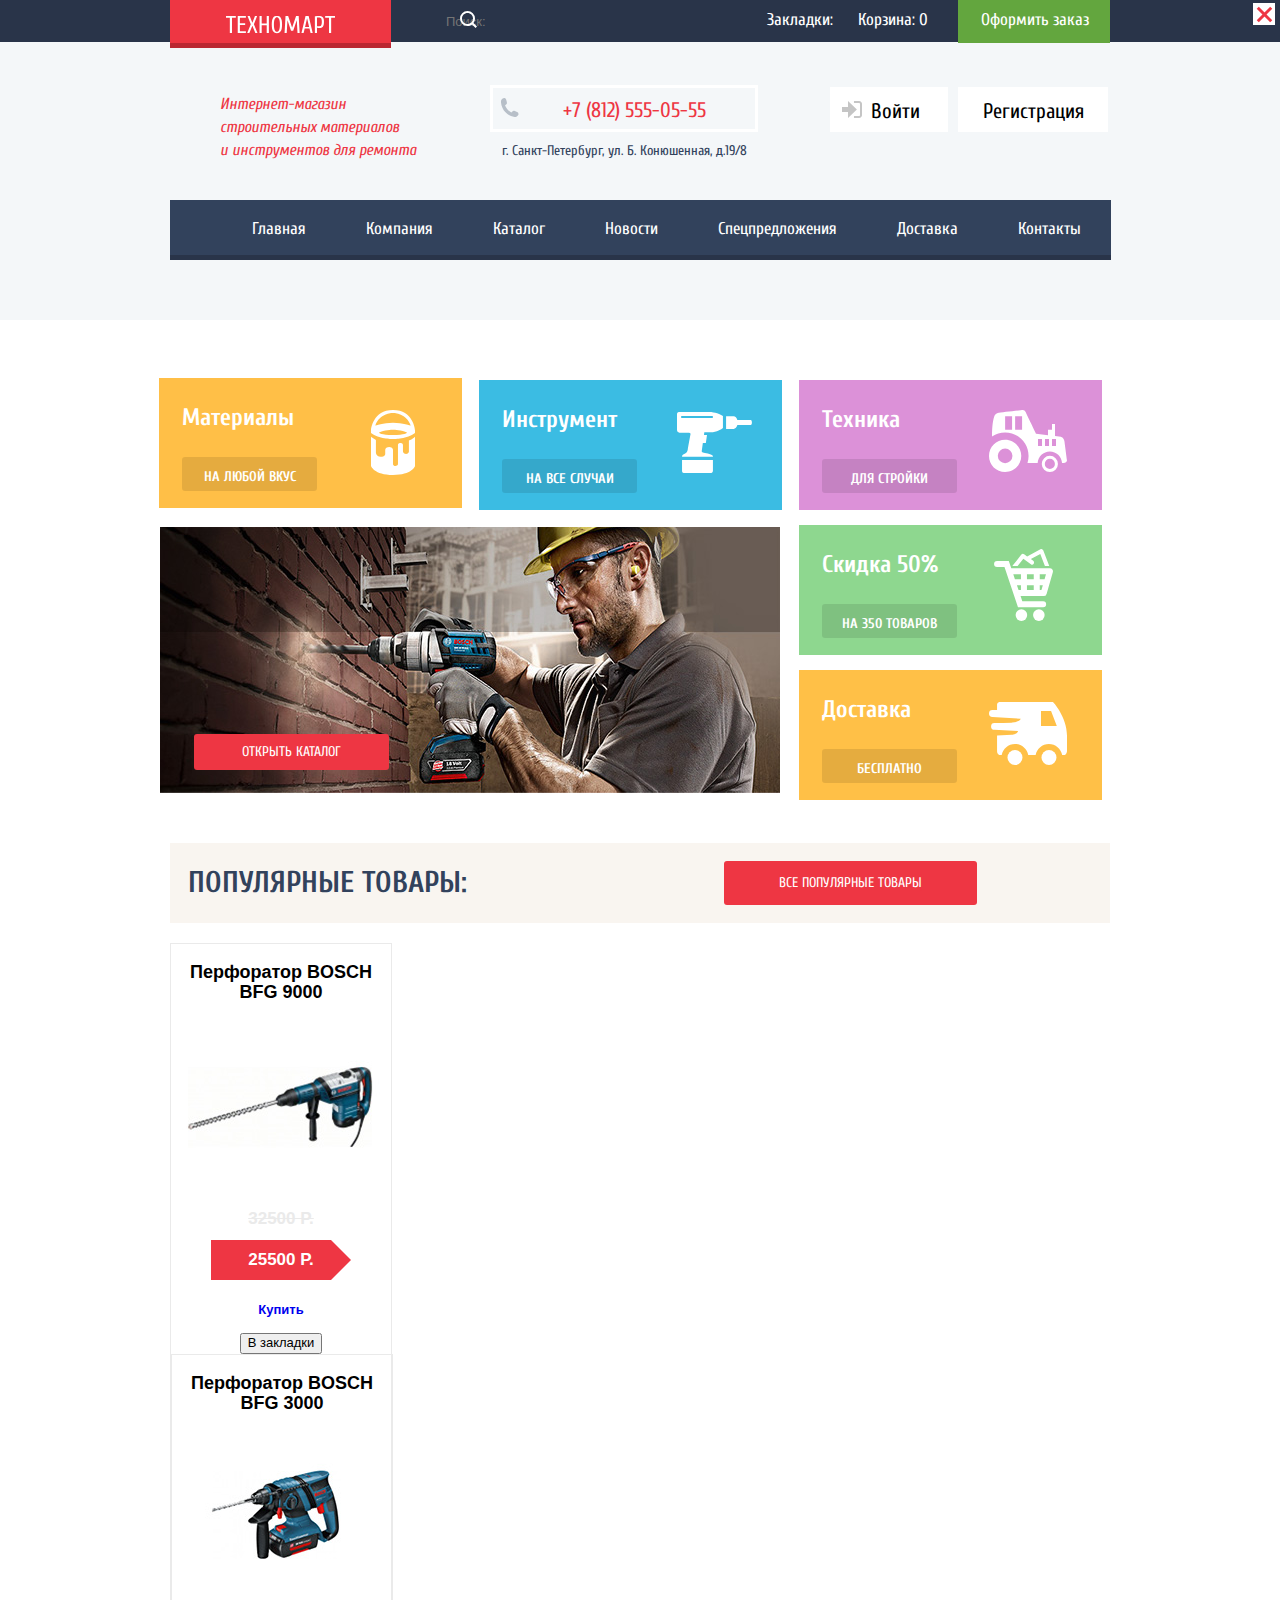
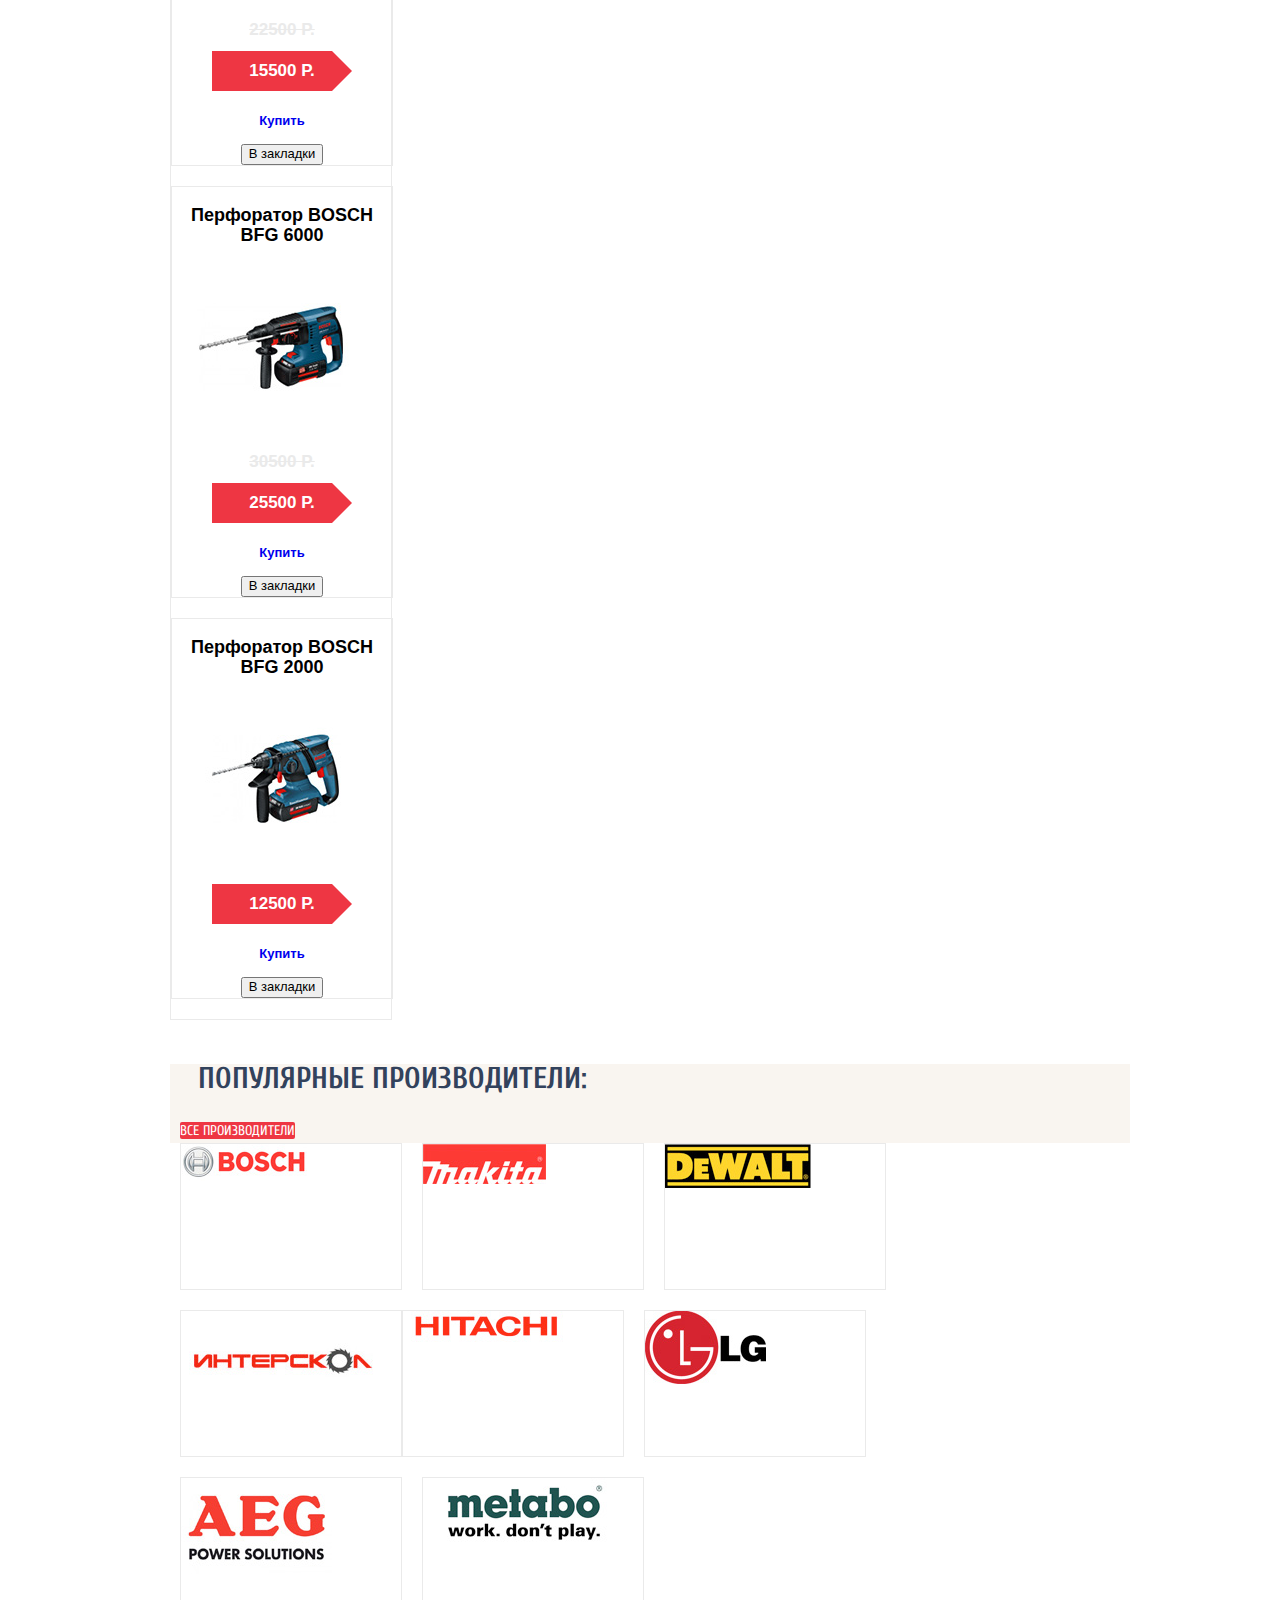
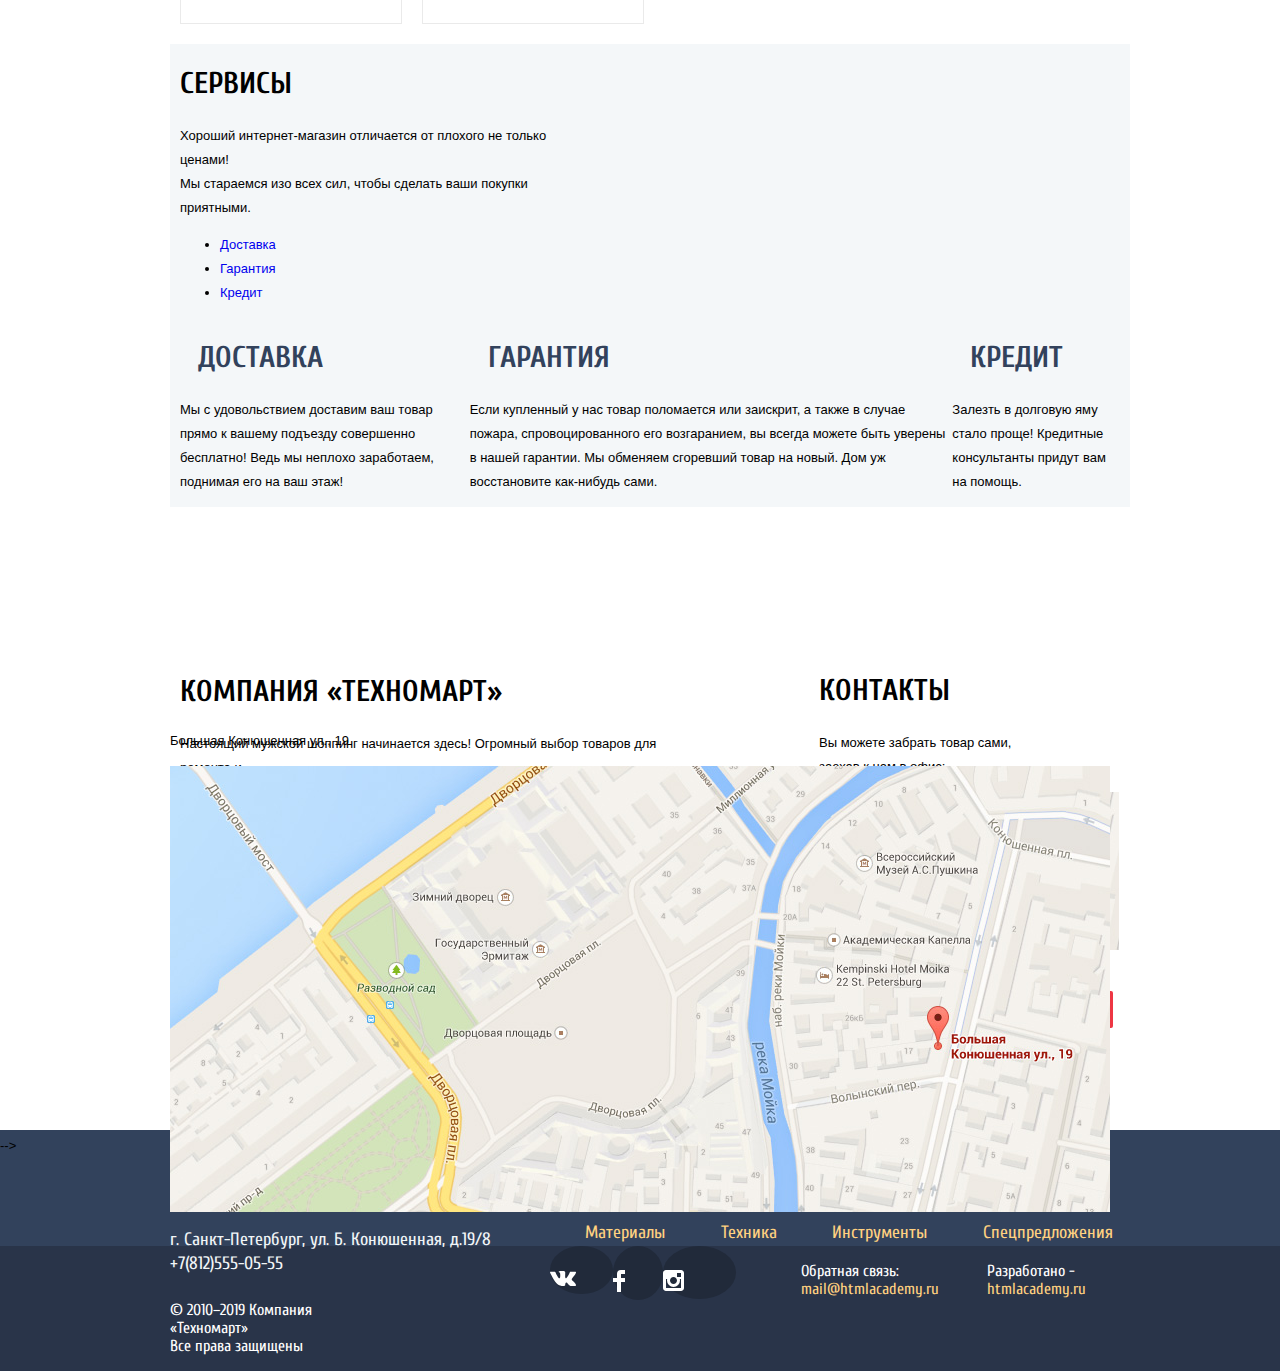
<file: index.html>
<!DOCTYPE html>
<html lang="ru">
<head>
  <meta charset="utf-8">
  <title>"Техномарт" интернет-магазин строительных материалов и инструментов для ремонта</title>
  <link href="https://fonts.googleapis.com/css?family=Cuprum:400,400i,700/PT+Sans:400,700&display=swap&subset=cyrillic" rel="stylesheet">
  <link rel="stylesheet" href="css/normalize.css">
  <link rel="stylesheet" href="css/style.css">
</head>
<body>
  <header class="main-header">
    <div class="top-menu">
      <div class="wrapper wrapper--flex wrapper-mainheader">
        <div class="logo">
          <a class="main-header-logo">
            <img src="img/logo-technomart.svg" width="109" height="19" alt="Логотип Техномарт">
          </a>
        </div>
        
        <form class="search_main">
          <button  class="button-search" type="button" name="search">
            <svg xmlns="http://www.w3.org/2000/svg" width="17" height="17" viewBox="0 0 17 17"><path fill="#ffffff" d="M17 15.586l-3.542-3.542A7.465 7.465 0 0 0 15 7.5 7.5 7.5 0 1 0 7.5 15c1.71 0 3.282-.579 4.544-1.542L15.586 17 17 15.586zM2 7.5C2 4.467 4.467 2 7.5 2 10.532 2 13 4.467 13 7.5c0 3.032-2.468 5.5-5.5 5.5A5.506 5.506 0 0 1 2 7.5z"/></svg>
          </button>
          <input class="input-search" type="search" name="search" autofocus placeholder="Поиск:">
        </form>
        <div class="bookmarks">
          <a href="my-bookmarks.html">Закладки:</a>
        </div>
        <div class="backet"><a href="#">Корзина: 0</a></div>
        <div class="order-registration"><a href="#">Оформить заказ</a></div>
      </div>
    </div>
    <div class="wrapper container-headline">
      <div class="nav-header">
        <h1 class="headline">Интернет-магазин строительных материалов <br> и инструментов для ремонта</h1>
      </div>
  
        <address class="adress">
          <a href="tel:+7(812)555-05-55">+7 (812) 555-05-55</a><br>
          <p>г. Санкт-Петербург, ул. Б. Конюшенная, д.19/8</p>
        </address>
      
      <!--личный кабинет пользователя-->
      <div>
        <ul class="user-navigation">
          <li><div class="enter"><img src="img/icon-login.svg" alt="вход"><a href="#">Войти</a></div></li>
          <li><div class="registration"><a href="#">Регистрация</a></div></li>
        </ul>
      </div>
    </div>

    <!--главная навигация-->
    <div class="wrapper container-main-navigaion">
      <nav class="main-navigation">
        <ul class="main-navigation-menu">
          <li class="navigation-current"><div class="container-nav"><a>Главная</a></div></li>
          <li><div class="container-nav"><a href="#">Компания</a></div></li>
          <li><div class="container-nav"><a href="catalog.html">Каталог</a></div></li>
          <li><div class="container-nav"><a href="#">Новости</a></div></li>
          <li><div class="container-nav"><a href="#">Спецпредложения</a></div></li>
          <li><div class="container-nav"><a href="#">Доставка</a></div></li>
          <li><div class="container-nav"><a href="#">Контакты</a></div></li>
        </ul>
      </nav>
    </div>



  </header>

  <main class="container wrapper">

    <div class="navigation-add">
      <div class="material navigation-add-item">
        <p>Материалы</p>
        <div class="button-add"><a href="#">На любой вкус</a></div>
      </div>
      <div class="tooling navigation-add-item">
        <p>Инструмент</p>
        <div class="button-add"><a href="#">На все случаи</a></div>
      </div>
      <div class="technique navigation-add-item">
        <p>Техника</p>
        <div class="button-add"><a href="#">Для стройки</a></div>
      </div>
      <div class="discount navigation-add-item">
        <p>Скидка 50%</p>
        <div class="button-add"><a href="#">На 350 товаров</a></div>
      </div>
      <div class="delivery navigation-add-item">
        <p>Доставка</p>
        <div class="button-add"><a href="#">Бесплатно</a></div>
      </div>
    </div>
    <!--Слайдеры-->
    <div class="slides">
      <div class="container-red-button-catalog"><a href="catalog.html" class="button-red">Открыть каталог</a></div>
      <img src="img/slider-image.jpg" width="620" height="266" alt="Дрели соседям на радость!">
    
    <!--<div class="slider wrapper">
      <div class="container-red-button-catalog"><a href="catalog.html" class="button-red">Открыть каталог</a></div>
      <img src="img/slide-image.jpg" width="620" height="266" alt="Перфораторы-настоящие мужские игрушки.">-->
    </div>


    <div class="wrapper popular-products">
      <h2 class="hsecond-level">Популярные товары:</h2>
      <div class="container-red-button-popgoods"><a href="#" class="button-red">Все популярные товары</a></div>
    </div>
    <div class="wrapper perforators">
      <div class="popular-perforators wrapper--flex">
  
        <l class="catalog-item">
          <a href="catalog-item.html">
            <h3>Перфоратор BOSCH BFG 9000</h3>
            <p class="catalog-item-img">
              <img src="img/item-3.jpg" width="218" height="170" alt="Перфоратор BOSCH
              BFG 9000"></p>
              <span class="old-price">32500 Р.</span>
              <p class="red-price-button">25500 Р.</p>
            </a>
            <p class="buy-button"><a href="#">Купить</a></p><!--Сcылка в корзину-->
            <button class="inbookmarks" type="button">В закладки</button>
          </li>

          <li class="catalog-item">
            <a href="catalog-item.html">
              <h3>Перфоратор BOSCH BFG 3000</h3>
              <p class="catalog-item-img">
                <img src="img/item.jpg" width="218" height="170" alt="Перфоратор BOSCH
                BFG 3000"></p>
                <span class="old-price">22500 Р.</span>
                <p class="red-price-button">15500 Р.</p>
              </a>
              <p class="buy-button"><a href="#">Купить</a></p><!--Сылка в корзину-->
              <button class="inbookmarks" type="button">В закладки</button>
            </li>

            <li class="catalog-item">
              <a href="catalog-item.html">
                <h3>Перфоратор BOSCH BFG 6000</h3>
                <p class="catalog-item-img">
                  <img src="img/item_2.jpg" width="218" height="170" alt="Перфоратор BOSCH
                  BFG 6000"></p>
                  <span class="old-price">30500 Р.</span>
                  <p class="red-price-button">25500 Р.</p>
                </a>
                <p class="buy-button"><a href="#">Купить</a></p><!--Сылка в корзину-->
                <button class="inbookmarks" type="button">В закладки</button>
              </li>

              <li class="catalog-item">
                <a href="catalog-item.html">
                  <h3>Перфоратор BOSCH BFG 2000</h3>
                  <p class="catalog-item-img">
                    <img src="img/item.jpg" width="218" height="170" alt="Перфоратор BOSCH
                    BFG 2000"></p>
                    <p class="red-price-button">12500 Р.</p>
                  </a>
                  <p class="buy-button"><a href="#">Купить</a></p><!--Сылка в корзину-->
                  <button class="inbookmarks" type="button">В закладки</button>
                </li>

              </ul>
            </div>

            <div class="wrapper popular-manufacturer">
              <h2 class="hsecond-level">Популярные производители:</h2>
              <a href="#" class="button-red">Все производители</a>
            </div>

            <div class="wrapper manufacturer">
              <ul class="manufacturer-list wrapper--flex">

                <li><a href="#"><img src="img/bosch.jpg"  width="126" height="37" alt="Bosch"></a></li>
                <li><a href="#"><img src="img/makita.jpg" width="123" height="40" alt="Makita"></a></li>
                <li><a href="#"><img src="img/dewalt.jpg"  width="146" height="44" alt="Dewalt"></a></li>
                <li><a href="#"><img src="img/interscol.jpg" width="200" height="88" alt="Интерскол"></a></li>
                <li><a href="#"><img src="img/hitachi.jpg" width="169" height="31" alt="Hitachi"></a></li>
                <li><a href="#"><img src="img/lg.jpg" width="121" height="73" alt="LG"></a></li>
                <li><a href="#"><img src="img/aeg.jpg" width="151" height="96" alt="AEG"></a></li>
                <li><a href="#"><img src="img/metabo.jpg" width="204" height="69" alt="Metabo"></a></li>

              </ul>
            </div>
            <div class="features-index">
              <div class="wrapper servises">
                <div class="column wrapper--flex">
                  <section class="service-back">
                    <h2 class="hsecond-black">Cервисы</h2>
                    <p>Хороший интернет-магазин отличается от плохого не только ценами!<br>Мы стараемся изо всех сил, чтобы сделать ваши покупки приятными.</p>
                    <ul class="service">
                      <li><div class="servises-container"><a href="#">Доставка</a></div></li>
                      <li><div class="servises-container"><a href="#">Гарантия</a></div></li>
                      <li><div class="servises-container"><a href="#">Кредит</a></div></li>
                    </ul>
                  </section>
                </div>
                <!--Доставка-->
                <div class="column wrapper--flex">
                  <section class="service-delivery">
                    <h2 class="hsecond-level">Доставка</h2>
                    <p>Мы с удовольствием доставим ваш товар прямо
                      к вашему подъезду совершенно бесплатно!
                      Ведь мы неплохо заработаем,
                    поднимая его на ваш этаж!</p>
                  </section>
                  <!--Гарантии-->
                  <section class="service-guaranty">
                    <h2 class="hsecond-level">Гарантия</h2>
                    <p>Если купленный у нас товар поломается или заискрит, 
                      а также в случае пожара, спровоцированного его возгаранием,  вы всегда можете быть уверены в нашей гарантии. Мы обменяем сгоревший товар на новый. 
                    Дом уж восстановите как-нибудь сами.</p>
                  </section>
                  <!--Кредит-->
                  <section class="service-credit">
                    <h2 class="hsecond-level">Кредит</h2>
                    <p>Залезть в долговую яму стало проще! 
                    Кредитные консультанты придут вам на помощь.</p>
                  </section>
                </div>
              </div>
            </div>
            <div class="wrapper container-advantages-contact wrapper--flex">
              <div class="column wrapper--flex">
                <section class="advantages">
                  <h2 class="hsecond-black">КОМПАНИЯ «Техномарт»</h2>
                  <p>Настоящий мужской шоппинг начинается здесь! Огромный выбор товаров для ремонта и <br> строительства не оставит равнодушными любителей сэкономить на гастарбайтерах.</p>
                  <p>Мы можем доставить ваш товар в самые отдаленные точки России!<br>
                  Техномарт работает со многими транспортными компаниями:</p>
                  <ul class="transport">
                    <li>Деловые линии</li>
                    <li>Автотрейдинг</li>
                    <li>ЖелДорЭкспедиция</li>
                  </ul>
                  <a class="button-red button-company" href="">Подробнее о компании</a>
                </section>
              </div>
              <div class="column wrapper--flex">
                <section class="contacts">
                  <h2 class="hsecond-black">Контакты</h2>
                  <p>Вы можете забрать товар сами, <br> заехав к нам в офис:</p>
                  <img src="img/map.jpg" width="300" height="158" alt="Большая Конюшенная улица,19"><br>
                  <a class="button-red button-contacts" href="">Заблудились?Напишите нам!</a>
                </section>
              </div>
            </div>
          </main>

          <footer class="main-footer">
            <div class="first-footer">
            <div class="footer-nav wrapper wrapper--flex">
                <a class="footer-logo">
                  <img src="img/logo-technomart.svg" width="138" height="23" alt="Логотип Техномарт">
                </a>

                <address class="footer-address">
                  г. Санкт-Петербург, ул. Б. Конюшенная, д.19/8
                  <a href="tel:+7(812)555-05-55">+7(812)555-05-55</a>          
                </address>

                <ul class="footer-navigation">
                  <li><a href="#">Компания</a></li>
                  <li><a href="#">Новости</a></li>
                  <li><a href="catalog.html">Каталог</a></li>
                  <li><a href="#">Доставка</a></li>
                  <li><a href="#">Контакты</a></li>
                </ul>
                
                <ul class="footer-sections">
                  <li><a href="#">Материалы</a></li>
                  <li><a href="#">Техника</a></li>
                  <li><a href="#">Инструменты</a></li>
                  <li><a href="#">Спецпредложения</a></li>
                </ul>
              </div>
            </div>

              <div class="footer-contacts">
                <div class="wrapper wrapper--flex">
                  <div class="copyright">
                    <p>© 2010–2019 Компания «Техномарт»<br>Все права защищены</p>
                  </div>
                  <div class="footer-social">
                    <ul class="footer-social-button">
                      <li><a class="social-button" href="#"><span class="visually-hidden">ВКонтакте</span><svg xmlns="http://www.w3.org/2000/svg" width="26" height="15" viewBox="0 0 26 15"><path fill="#FFF" d="M16.138 11.51c.956-.309 2.18 2.04 3.483 2.939.978.681 1.727.534 1.727.534l3.473-.05s1.815-.112.957-1.554c-.071-.12-.503-1.069-2.585-3.022-2.177-2.043-1.882-1.712.739-5.244 1.597-2.153 2.236-3.468 2.036-4.028-.192-.539-1.365-.399-1.365-.399L20.69.713c-.381.001-.704.119-.851.515-.003.004-.621 1.666-1.445 3.079-1.741 2.989-2.436 3.148-2.724 2.961-.661-.433-.494-1.737-.494-2.664 0-2.897.432-4.105-.846-4.417-.427-.104-.739-.172-1.828-.182-1.392-.021-2.574 0-3.244.329-.445.223-.786.712-.579.74.26.035.843.16 1.155.586.401.552.389 1.789.389 1.789s.229 3.411-.54 3.834c-.528.29-1.25-.302-2.803-3.016-.793-1.388-1.392-2.922-1.392-2.922s-.116-.285-.326-.441c-.25-.185-.6-.244-.6-.244L.848.684S.29.7.085.946c-.182.218-.015.668-.015.668s2.909 6.881 6.203 10.347c3.02 3.182 6.452 2.971 6.452 2.971h1.555s.469-.054.709-.312c.224-.24.214-.691.214-.691s-.031-2.109.935-2.419z"/></svg></a></li>
                      <li><a href="#" class="social-button"><span class="visually-hidden">Фейсбук</span><svg xmlns="http://www.w3.org/2000/svg" width="12" height="22" viewBox="0 0 12 22"><path fill="#FFF" d="M12 4V0H8a4 4 0 0 0-4 4v4H0v4h4v10h4V12h4V8H8V4h4z"/></svg></a></li>
                      <li><a href="#" class="social-button"><span class="visually-hidden">Инстаграмм</span><svg xmlns="http://www.w3.org/2000/svg" width="21" height="21" viewBox="0 0 21 21"><path fill="#FFF" d="M18 0H3C1.35 0 0 1.35 0 3v15c0 1.65 1.35 3 3 3h15c1.65 0 3-1.35 3-3V3c0-1.65-1.35-3-3-3zm-7.5 7c1.93 0 3.5 1.57 3.5 3.5S12.43 14 10.5 14 7 12.43 7 10.5 8.57 7 10.5 7zM18 18H3V9h1.181A6.504 6.504 0 0 0 4 10.5a6.5 6.5 0 1 0 13 0 6.45 6.45 0 0 0-.181-1.5H18v9zm0-11h-4V3h4v4z"/></svg></a></li>
                    </ul>
                  </div>
                  <p class="link-back">Обратная связь:<br>
                    <a href="mailto:mail@htmlacademy.ru">mail@htmlacademy.ru</a>
                  </p>
                  <p class="link-developer">Разработано - <br>
                    <a href="https://htmlacademy.ru">htmlacademy.ru</a>
                  </p>
                </div>
              </div>

            </footer>
            <section class="modal modal-map wrapper">
              <h4 class="visually-hidden">Карта</h4>
              <p>Большая Конюшенная ул., 19</p>
              <img src="img/map-big.jpg" width="940" height="446.2">
              <span class="modal-close">x</span>
            </section>
            <section class="modal modal-form">
              <h4 class="visually-hidden">Написать письмо</h4>
              <form class="form-mail-send" action="https://echo.htmlacademy.ru" method="post">
                <p>
                  <label>
                    Ваше имя:
                    <input class="form-name" type="text" name="name" placeholder="Имя Фамилия">
                  </label>
                </p>

                <p>
                  <label>
                    Ваш e-mail:
                    <input class="form-mail" type="email" name="e-mail" placeholder="email@example.com">
                    <!-- <input class="form-mail" type="text" name="e-mail" placeholder="email@example.com" required>-->
                  </label>
                </p>

                <p>
                  <label>
                    Текст письма:
                    <textarea name="text" rows="5" cols="30">В свободной форме</textarea>
                  </label>
                </p>
                <button class="modal-send" type="submit">Отправить</button>
                <button class="modal-close" type="button">Закрыть</button>
              </form>
            </section>
          </body>

          </html> -->
</file>
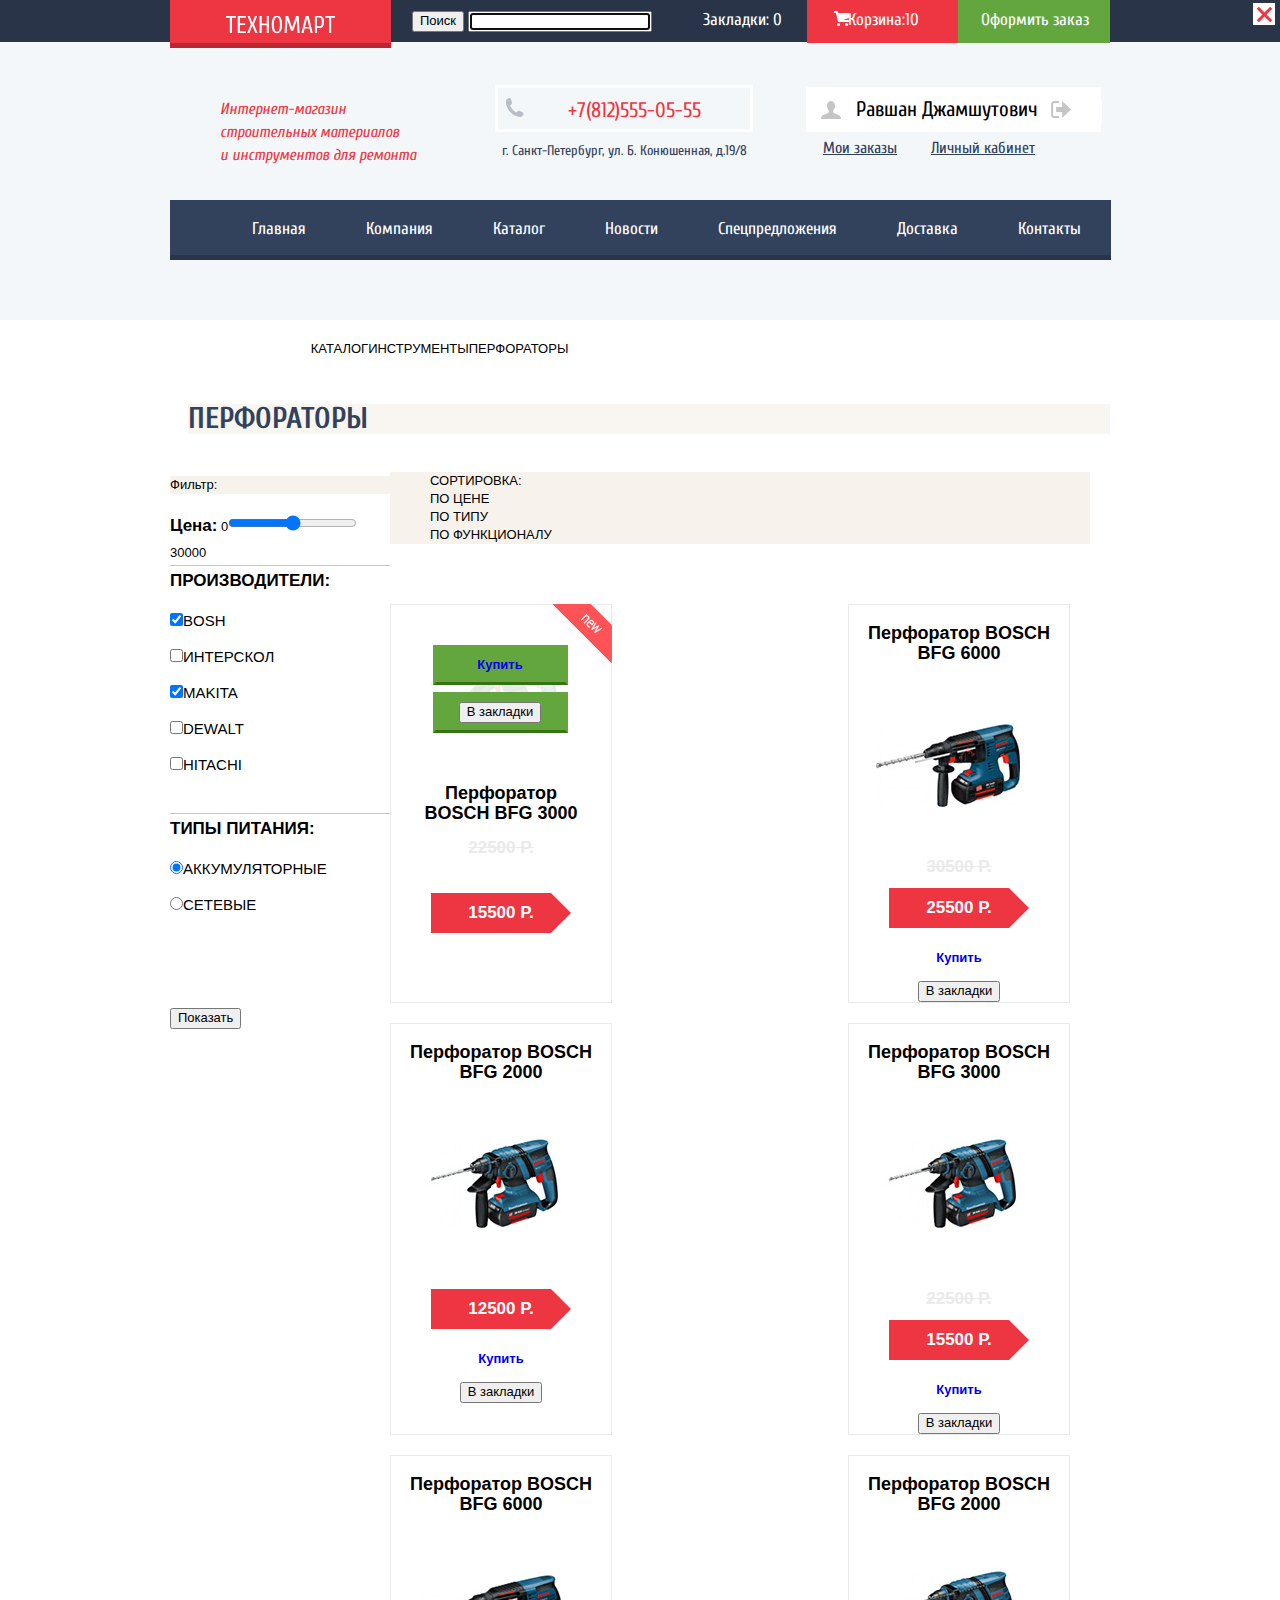
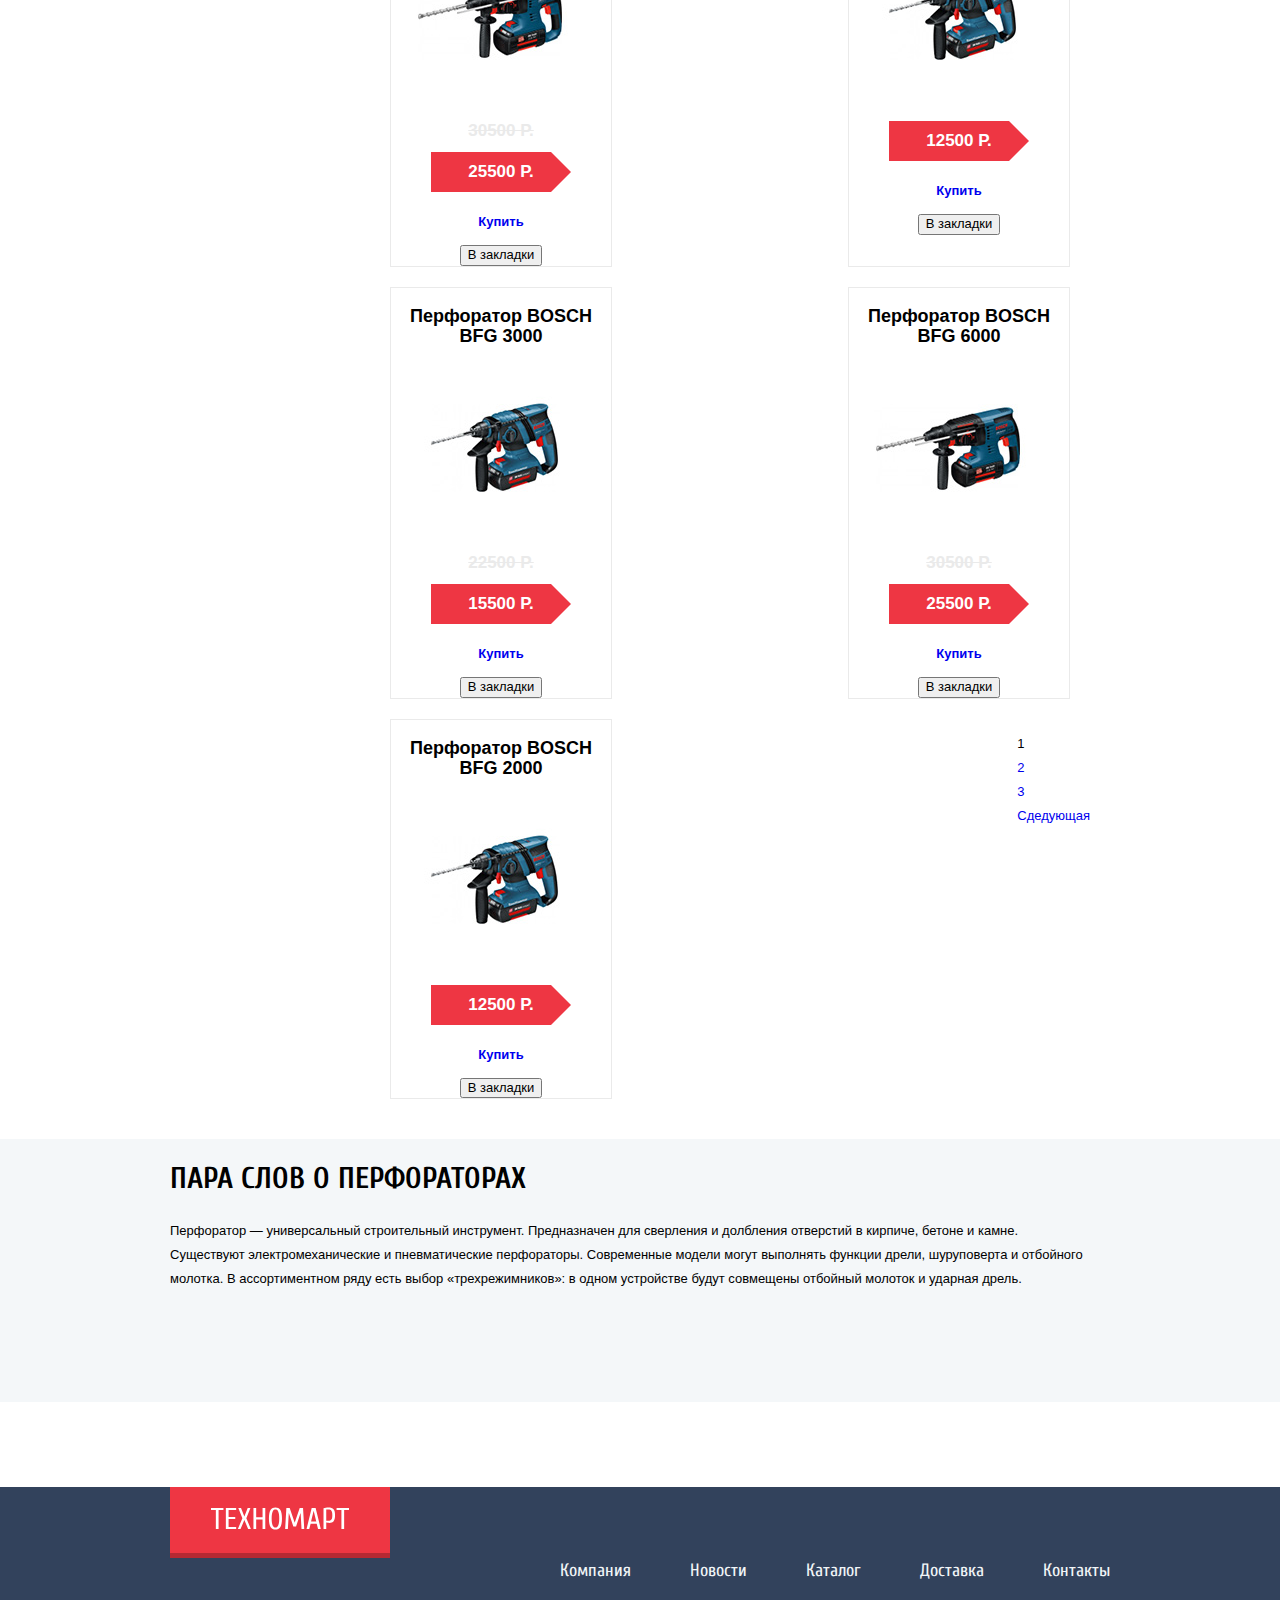
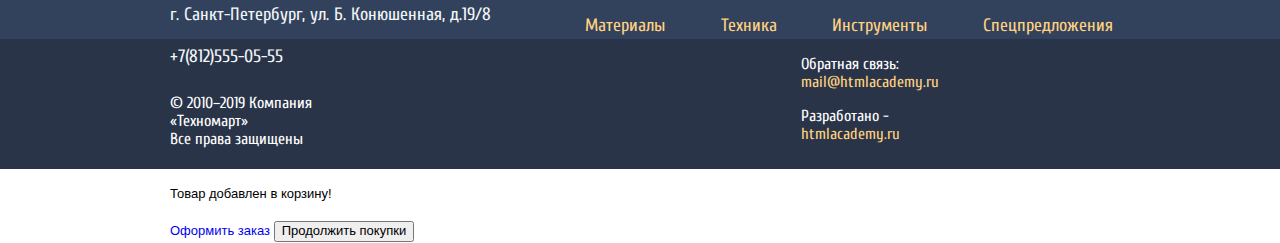
<file: catalog.html>
<!DOCTYPE html>
<html lang="ru">
<head>
  <meta charset="utf-8">
  <meta http-equiv="X-UA-Compatible" content="IE=edge">
  <title>"Техномарт" интернет-магазин строительных материалов и инструментов для ремонта</title>
  <link href="https://fonts.googleapis.com/css?family=Cuprum:400,400i,700/PT+Sans:400,700&display=swap&subset=cyrillic" rel="stylesheet">
  <link rel="stylesheet" href="css/normalize.css">
  <link rel="stylesheet" href="css/style.css">
</head>
<body>
  <header class="main-header">
    <div class="top-menu">
      <div class="wrapper wrapper--flex wrapper-mainheader">
        <div class="logo">
          <a class="main-header-logo" href="index.html">
            <img src="img/logo-technomart.svg" width="109" height="19" alt="Логотип Техномарт">
          </a>
        </div>

        <div class="search_main">
          <button type="button" name="search">Поиск</button>
          <input type="search" name="search" autofocus>
        </div>
        <div class="bookmarks"><a href="#">Закладки: 0</a></div>
        <div class="backet backet-full"><a href="#">Корзина:10</a></div>
        <div class="order-registration"><a href="#">Оформить заказ</a></div>
      </div>
    </div>
  
  <div class="wrapper container-headline wrapper--flex">
    <div class="nav-header">
      <p class="headline">Интернет-магазин строительных материалов<br> и инструментов для ремонта</p>
    </div>
    <div class="adress">
      <address>
        <a href="tel:+7(812)555-05-55">+7(812)555-05-55</a><br>
        <p>г. Санкт-Петербург, ул. Б. Конюшенная, д.19/8</p>
      </address>
    </div>
    <!--личный кабинет пользователя-->
    <div class="personal-cabinet">
      <div class="user-navigation-catalog">
        <a class="me-nav-link" href="#">
          <span class="main-nav_username">Равшан Джамшутович</span>
        </a>
        <div class="exit"><a href="#" class="exit"><div class="visually-hidden">Выход</div></a></div>
      </div>
      <ul class="user-navigation-enter">
        <li class="my-order"><a href="#">Мои заказы</a></li>
        <li class="personal-account"><a href="#">Личный кабинет</a></li>
      </ul>
    </div>
  </div>
  <div class="wrapper container-main-navigaion">
    <nav class="main-navigation">
      <ul class="main-navigation-menu">
        <li class="navigation-current"><div class="container-nav"><a href="index.html">Главная</a></div></li>
        <li><div class="container-nav"><a href="#">Компания</a></div></li>
        <li><div class="container-nav"><a>Каталог</a></div></li>
        <li><div class="container-nav"><a href="#">Новости</a></div></li>
        <li><div class="container-nav"><a href="#">Спецпредложения</a></div></li>
        <li><div class="container-nav"><a href="#">Доставка</a></div></li>
        <li><div class="container-nav"><a href="#">Контакты</a></div></li>
      </ul>
    </nav>
  </div>
</header>

<main class="container">
  <div class="wrapper wrapper--flex">
    <h1 class="visually-hidden">Каталог</h1>
    <ul class="breadcrumbs wrapper--flex">
      <li><a href="#">Каталог</a></li>
      <li><a href="#">Инструменты</a></li>
      <li class="breadcrumbs-current"><a>Перфораторы</a></li>
    </ul>
  </div> 
  <div class="wrapper">
    <h2 class="hsecond-level perforator-products">Перфораторы</h2>
  </div>
  <div class="wrapper wrapper--flex container-advantages-contacts">   
    <div class="column">
      <form class="filter-producer" action="https://echo.htmlacademy.ru" method="get">
        <div class="filter-product">
          <div class="filter_price">
            <h4 class="h-filter">Фильтр:</h4>
            <label  class="filter-price" for="filter-price">Цена:</label>
            0<input type="range" min="0" max="30000" step="3000" id="filter-price">30000
          </div>
          <div class="filter-manfacuring">
            <fieldset>
              <legend class="h-legend">Производители:</legend>
              <ul class="manufactured">
                <li><label><input type="checkbox" checked name="manufactured" value="Bosh">Bosh</label></li>
                <li><label><input type="checkbox" name="manufactured" value="Interskol">Интерскол</label></li>
                <li><label><input type="checkbox" name="manufactured" value="Makita" checked>Makita</label></li>
                <li><label><input type="checkbox" name="manufactured" value="Dewalt">Dewalt</label></li>
                <li><label><input type="checkbox" name="manufactured" value="Hitachi">Hitachi</label></li>
              </ul>
            </fieldset>
          </div>
          <div class="filter-power">
            <fieldset>
              <legend class="h-legend">Типы питания:</legend>
              <ul class="power">
                <li><label><input type="radio" name="power" value="rechargeable" checked>Аккумуляторные</label></li>
                <li><label><input type="radio" name="power" value="networking">Сетевые</label></li>
              </ul>
            </fieldset>
          </div>
          <button type="submit">Показать</button>
        </div>
      </form>
    </div>
    <!--горизонтальный блок с сортировкой товара по цене по типу и функционалу-->
    <div class="column">

      <div class="h-filter-sort">
      <ul class="sorting wrapper--<!-- flex -->">
        <li class="h-filter wrapper--flex">Сортировка:</li>
        <li class="h-filter h-sort sort-price"><a href="">По цене</a></li>
        <li class="h-filter h-sort sort-type"><a href="">По типу</a></li>
        <li class="h-filter h-sort sort-finctional"><a href="">По функционалу</a></li>
      </ul>
      </div> 
      

      <section class="catalog-perforators-list">

        <h2 class="visually-hidden">Каталог товаров</h2>

        <div class="catalog-perforators">

          <div class="catalog-item">
          		<div class="flag flag-new">новинка</div>
          		<div class="actions">
          			<a href="#" class="buy-button">Купить</a>
          			<a href="#"class="inbookmarks"><button>В закладки</button></a>
          		</div>     		
                <div class="image"><img src="img/item.jpg" width="218" height="170" alt="Перфоратор BOSCH
                BFG 3000"></div>
                <div class="title">Перфоратор BOSCH BFG 3000</div>
                <div class="old-price">22500 Р.</div>
                <div class="red-price-button">15500 Р.</div>
            </div>

        
            
            <li class="catalog-item">
              <a href="catalog-item.html">
                <h3>Перфоратор BOSCH BFG 6000</h3>
                  <img src="img/item_2.jpg" width="218" height="170" alt="Перфоратор BOSCH
                  BFG 6000">
                  <span class="old-price">30500 Р.</span>
                  <p class="red-price-button">25500 Р.</p>
                </a>
                <p class="buy-button"><a href="#">Купить</a></p><!--Сылка в корзину-->
                <button class="inbookmarks" type="button">В закладки</button>
              </li>

              <li class="catalog-item">
                <a href="catalog-item.html">
                  <h3>Перфоратор BOSCH BFG 2000</h3>
                  <p class="catalog-item-img">
                    <img src="img/item.jpg" width="218" height="170" alt="Перфоратор BOSCH
                    BFG 2000"></p>
                    <!--this is new-->
                    <p class="red-price-button">12500 Р.</p>
                  </a>
                  <p class="buy-button"><a href="#">Купить</a></p><!--Сылка в корзину-->
                  <button class="inbookmarks" type="button">В закладки</button>
                </li>

                <li class="catalog-item">
                  <a href="catalog-item.html">
                    <h3>Перфоратор BOSCH BFG 3000</h3>
                    <p class="catalog-item-img">
                      <img src="img/item.jpg" width="218" height="170" alt="Перфоратор BOSCH
                      BFG 3000"></p>
                      <span class="old-price">22500 Р.</span>
                      <p class="red-price-button">15500 Р.</p>
                    </a>
                    <p class="buy-button"><a href="#">Купить</a></p><!--Сылка в корзину-->
                    <button class="inbookmarks" type="button">В закладки</button>
                  </li>

                  <li class="catalog-item">
                    <a href="catalog-item.html">
                      <h3>Перфоратор BOSCH BFG 6000</h3>
                      <p class="catalog-item-img">
                        <img src="img/item_2.jpg" width="218" height="170" alt="Перфоратор BOSCH
                        BFG 6000"></p>
                        <span class="old-price">30500 Р.</span>
                        <p class="red-price-button">25500 Р.</p>
                      </a>
                      <!--this is new-->
                      <p class="buy-button"><a href="#">Купить</a></p><!--Сылка в корзину-->
                      <button class="inbookmarks" type="button">В закладки</button>
                    </li>

                    <li class="catalog-item">
                      <a href="catalog-item.html">
                        <h3>Перфоратор BOSCH BFG 2000</h3>
                        <p class="catalog-item-img">
                          <img src="img/item.jpg" width="218" height="170" alt="Перфоратор BOSCH
                          BFG 6000"></p>
                          <p class="red-price-button">12500 Р.</p>
                        </a>
                        <p class="buy-button"><a href="#">Купить</a></p><!--Сылка в корзину-->
                        <button class="inbookmarks" type="button">В закладки</button>
                      </li>

                      <li class="catalog-item">
                        <a href="catalog-item.html">
                          <h3>Перфоратор BOSCH BFG 3000</h3>
                          <p class="catalog-item-img">
                            <img src="img/item.jpg" width="218" height="170" alt="Перфоратор BOSCH
                            BFG 3000"></p>
                            <span class="old-price">22500 Р.</span>
                            <p class="red-price-button">15500 Р.</p>
                          </a>
                          <p class="buy-button"><a href="#">Купить</a></p><!--Сылка в корзину-->
                          <button class="inbookmarks" type="button">В закладки</button>
                        </li>

                        <li class="catalog-item">
                          <a href="catalog-item.html">
                            <h3>Перфоратор BOSCH BFG 6000</h3>
                            <p class="catalog-item-img">
                              <img src="img/item_2.jpg" width="218" height="170" alt="Перфоратор BOSCH
                              BFG 6000"></p>
                              <span class="old-price">30500 Р.</span>
                              <p class="red-price-button">25500 Р.</p>
                            </a>
                            <p class="buy-button"><a href="#">Купить</a></p><!--Сылка в корзину-->
                            <button class="inbookmarks" type="button">В закладки</button>
                          </li>

                          <li class="catalog-item">
                            <a href="catalog-item.html">
                              <h3>Перфоратор BOSCH BFG 2000</h3>
                              <p class="catalog-item-img">
                                <img src="img/item.jpg" width="218" height="170" alt="Перфоратор BOSCH
                                BFG 2000"></p>
                                <p class="red-price-button">12500 Р.</p>
                              </a>
                              <p class="buy-button"><a href="#">Купить</a></p><!--Сылка в корзину-->
                              <button class="inbookmarks" type="button">В закладки</button>
                            </li>
                          </ul>
                          
                          <ul class="pagination-list">
                            <li class="pagination-item pagination-item-current"><a>1</a></li>
                            <li class="pagination-item"><a href="#">2</a></li>
                            <li class="pagination-item"><a href="#">3</a></li>
                            <li class="pagination-item"><a href="#">Сдедующая</a></li>
                          </ul>
                      </div>
                        </section>
                      </div>
                    </div>

                    
                    <article class="servises">
                      <div class="wrapper wrapper--flex">
                        <div class="about-perforators-block">
                          <h2 class="hsecond-black">Пара слов о перфораторах</h2>
                          <p>Перфоратор — универсальный строительный инструмент. Предназначен для сверления и долбления отверстий в кирпиче, бетоне и камне.<br>
                          Существуют электромеханические и пневматические перфораторы. Современные модели могут выполнять функции дрели, шуруповерта и отбойного молотка. В ассортиментном ряду есть выбор «трехрежимников»: в одном устройстве будут совмещены отбойный молоток и ударная дрель.</p>
                        </div> 
                      </div>
                    </article>
                    

                  </main>


                  <footer class="main-footer">
                    <div class="first-footer">
                    <div class="footer-nav wrapper wrapper--flex">
                        <a class="footer-logo" href="index.html">
                          <img src="img/logo-technomart.svg" width="138" height="23" alt="Логотип Техномарт">
                        </a>

                        <address class="footer-address">
                          <p>г. Санкт-Петербург, ул. Б. Конюшенная, д.19/8</p>
                          <a href="tel:+7(812)555-05-55">+7(812)555-05-55</a>          
                        </address>
                        <ul class="footer-navigation">

                          <li><a href="#">Компания</a></li>
                          <li><a href="#">Новости</a></li>
                          <li><a href="#">Каталог</a></li>
                          <li><a href="#">Доставка</a></li>
                          <li><a href="#">Контакты</a></li>
                        </ul>
                        <ul class="footer-sections">
                          <li><a href="#">Материалы</a></li>
                          <li><a href="#">Техника</a></li>
                          <li><a href="#">Инструменты</a></li>
                          <li><a href="#">Спецпредложения</a></li>
                        </ul>
                      </div>
                    </div>

                    <div class="footer-contacts">
                      <div class="wrapper wrapper--flex">
                        <div class="copyright">
                         <p>© 2010–2019 Компания «Техномарт»<br>
                         Все права защищены</p>
                       </div>
                       <div class="footer-social wrapper wrapper--flex">
                        <ul>
                          <li><div class="vk-container"><a class="visually-hidden" href="#">ВКонтакте</a></div></li>
                          <li><div class="fb-container"><a class="visually-hidden" href="#">Фейсбук</a></div></li>
                          <li><div class="ins-container"><a class="visually-hidden" href="#">Твиттер</a></div></li>
                        </ul>
                      </div>
                      <div>
                        <p class="link-back">Обратная связь:<br>
                          <a href="mailto:mail@htmlacademy.ru">mail@htmlacademy.ru</a>
                        </p>
                        <p class="link-developer">Разработано - <br>
                          <a href="https://htmlacademy.ru">htmlacademy.ru</a>
                        </p>
                      </div>
                    </div>
                  </div>
                </footer>
                <!-- модальное окно с успешным доваление товара в корзину-->
                <div class="modal-basket wrapper">
                  <p>Товар добавлен в корзину!</p>
                  <a href="#">Оформить заказ</a>
                  <button class="button-buy" type="button">Продолжить покупки</button>
                  <button class="modal-close" type="button">Закрыть</button>
                </div>
              </body>
              </html>
</file>
<file: css/style.css>
body {
	min-width: 960px;
	margin: 0;
	padding: 0;
	font-family: 'PT Sans', Arial, sans-serif;
	font-size: 13px;
	line-height: 24px;
	font-weight: 400;
	color: #000000;
	background-color: #ffffff;
}

html {
	padding: 0;
	margin: 0;
}

a { 
	text-decoration: none;
}

.wrapper {
	width: 940px;
	padding-left: 10px;
	padding-right: 10px;
	margin: 0 auto;
}

.wrapper--flex {
	display: flex;
}

.logo {
	margin: 0;
	background-color: #ee3643;
	width: 115px;
	text-align: center;
	padding: 20px 53px 6px 53px;
	box-shadow: inset 0 -5px 0 0 #ba2732;
}


.logo:hover {
	background-color: #ca2c37;
}

.logo:active {
	background-color: #ba2732; /*КЛИК КРОМЕ ПОИСКА, ДОБАВИТЬ ПОЗЖЕ(КОГДА УЗНАЮ КАК ЭТО!)*/
}

.search_main {
	position: relative;
	width: 270px;
	margin: 0 auto;
}

.input-search {
	background-color: #293449;
	width: 100%;
	height: 42px;
	margin: 0;
}

.button-search {
	width: 49px;
	height: 42px;
	position: absolute;
	right: 0;
	background-color: #293449;
	
	top: 0;
	left: 0;
}

.button-search,
.input-search {
	border: none;
	outline: none;
	background: transparent;
}
.bookmarks a{
	padding-right: 25px;
}

.backet a {
	padding-right: 30px;
}

.main-header { /* фон для хедера*/
	background-color: #f4f7f9;
}

.main-header a{ /*ссылки: корзина, поиск, оформить заказ, закладки*/
	font-family: 'Cuprum', Arial, sans-serif;
	font-size: 17px;
	line-height: 18px;
	color: #ffffff;
}

.order-registration { /* оформление заказа*/
	width: 110px; 
	background-color: #63a63e;
	text-align: center;
	margin: 0;
	padding: 10px 20px 10px 22px;
}

.order-registration:hover {
	background-color: #5fbb2d;
}

.order-registration:active {
	background-color: #518534;
	color: rgba(255, 255, 255, 0.5);
}

.container-headline { /*контейнер для блока с заголовком адресом и личным кабинетом*/
	display: flex;
	margin-bottom: 113px;
	position: relative;
	width: 940px;
	background-color: #f4f7f9;
}


.headline { 
	position: absolute;
	top: -5px;
	font-weight: normal;
	font-family: 'Cuprum', Arial, sans-serif;
	font-style: italic;
	font-size: 16px;
	line-height: 23px;
	color: #ee3643;
	width: 197px;
	border-collapse: separate;
}

.adress { /*общие стили для блока с адресом*/
	position: absolute;
	top: 13px;
	left: 329px;
	width: 270px;
	font-family: 'Cuprum', Arial, sans-serif;
	color: #32425c;
	text-align: center;
	font-size: 14px;
	line-height: 24px;
}

.adress a { /* стили для телефона*/
	background-image: url(../img/icon-phone.svg);
	background-repeat: no-repeat;
	background-position: 7px 10px;
	font-family: 'Cuprum', Arial, sans-serif;
	color: #ee3643;
	line-height: 21px;
	font-size: 21px;
	font-style: normal;
	padding: 10px 49px 7px 70px;
	margin-top: 60px;
	border: 3px solid #ffffff;
} 

.adress p { /*стили для адреса*/
	font-family: 'Cuprum', Arial, sans-serif;
	font-style: normal;
	text-align: center;
}

.user-navigation a { /* личный кабинет:войти и регистрация*/
	color: #000000;
	display: block;
}

.user-navigation a:hover {
	color: #ee3643;
}

.user-navigation a:active {
	color: rgba(0, 0, 0, 0.3);
}

.user-navigation { /*размеры для контнейнера личного кабинета*/
	position: absolute;
	top: -13px;
	left: 590px;
	display: flex;
	width: 281px;
}

.enter { /*контейнер для входа*/
	position: relative;
	left: 40px;
	background-color: #ffffff;
	width: 90px;
	padding-top: 14px;
	padding-bottom: 10px;
	padding-right: 28px;
	margin-right: 50px;
}
 .enter img {
 	position: absolute;
 	left: 12px;
 }

.enter a {
	font-family: 'Cuprum', Arial, sans-serif;
	font-size: 21px;
	line-height: 21px;
	text-align: right;
	color: #000000;
}

.registration { /* контейнер для регистрации*/
	width: 150px;
	background-color: #ffffff;
	padding-top: 14px;
	padding-bottom: 10px;
} 

.registration a {
	font-family: 'Cuprum', Arial, sans-serif;
	font-size: 21px;
	line-height: 21px;
	color: #000000;
	
	text-align: center;
}

.main-header{
	padding-bottom: 60px;
	background-color: #f4f7f9;
}


.main-navigation-menu,
.user-navigation {
	list-style: none;
}

.main-navigation-menu a {
	display: block;
	padding-top: 20px;
	padding-bottom: 22px;
	padding-left: 30px;
	padding-right: 30px;
}

.main-navigation-menu:first-child { /* отступ слева в меню у кнопки Главная*/
	padding-left: 52px;
	padding-right: 55px;
}



.main-navigation-menu {
	display: flex;
	justify-content: space-between;
	padding: 0;
	margin: 0;
	
}
	.main-navigation {
	background-color: #32425c;
	box-shadow: 0px -5px 0px 0px #293449 inset; 
	
}

.container-nav { /* контейнер для меню навигации*/
	background-color: #32425c;
	box-shadow: 0px -5px 0px 0px #293449 inset; 
}

.container-nav li:last-child {
	padding-right: 0;
} 

.container-nav:hover {
	background-color: #293449;
}

.container-nav a:active {
	color: rgba(255, 255, 255, 0.5);
}

.navigation-add { /* стили для блоков вокруг слайда*/
	font-family: 'Cuprum', Arial, sans-serif;
	color: #ffffff;
	font-weight: bold;
	font-size: 24px;
	display: inline-block;
	margin-bottom: -374px;
}

.navigation-add a{
	font-family: 'Cuprum', Arial, sans-serif;
	color: #ffffff;
	font-size: 14px;
	line-height: 18px;
	text-transform: uppercase;
	text-align: center;
}

.material {
	background-color: #ffbf47;
	background-image: url(../img/icon-1.svg);
	background-repeat: no-repeat;
	background-position: 212px 32px; 
	position: absolute;
	left: -11px;
	top: 58px;
}

.tooling {
	background-color: #3bbce3;
	background-image: url(../img/icon-2.svg);
	background-repeat: no-repeat;
	background-position: 198px 32px;
	position: absolute;
	left: 309px;
	top: -70px;
}

.technique {
	background-color: #dc91d8;
	background-image: url(../img/icon-3.svg);
	background-repeat: no-repeat;
	background-position: 190px 30px;
	position: absolute;
	left: 629px;
	top: -200px;
}

.discount {
	background-color: #8ed78f;
	background-image: url(../img/icon-4.svg);
	background-repeat: no-repeat;
	background-position: 195px 24px;
	position: absolute;
	left: 629px;
	top: -185px;
}

.delivery {
	background-color: #ffc047;
	background-image: url(../img/icon-5.svg);
	background-repeat: no-repeat;
	background-position: 190px 32px;
	position: absolute;
	left: 629px;
	top: -170px;
}

.navigation-add-item {
	position: relative;
	width: 280px;
	padding-left: 23px;
	padding-top: 1px;
	padding-bottom: 5px;
}

.button-add {
	font-family: 'Cuprum', Arial, sans-serif;
	width: 135px;
	background-color: rgba(0,0,0,0.1);
	border-radius: 3px;
	color: #ffffff;
	text-align: center;
	margin-bottom: 12px;
	padding-top: 5px;
	padding-bottom: 5px;
}
 .button-add a {
 	
 }
 
 .navigation-add-item p{
 	font-size: 24px;
 	line-height: 30px;
 	font-family: 'Cuprum', Arial, sans-serif;
 }

.button-add:hover {
	background-color: rgba(0,0,0,0.2);
}

.button-add:active {
	background-color: rgba(0,0,0,0.3);        
}




.slides,
.slider {
	display: flex;
	position: relative;
	top: -424px;
	right: 10px;
	margin-bottom: -374px;
}


.container-red-button-catalog {
	position: absolute;
	top: 207px;
	left: 34px;
	padding-top: 6px;
	padding-bottom: 6px;
}

.popular-products, /* фон для заголовков популярных товаров и производителей*/
.popular-manufacturer,
.perforator-products {
	background-color: #f9f5f0;
}

.hsecond-level { /*для заголовков: популярные товары, популярные производители, кредит, доставка, гарантия*/
	font-family: 'Cuprum', Arial, sans-serif;
	font-size: 30px;
	line-height: 30px;
	text-transform: uppercase;
	color: #32425c;
	margin-left: 18px;
}

.button-red { /*один стиль на для всех красных кнопкок и ссылок с белыми надписями*/
	font-family: 'Cuprum', Arial, sans-serif;
	font-size: 14px;
	line-height: 18px;
	text-transform: uppercase;
	color: #ffffff;
	background-color: #ee3643;
	border-radius: 2px;
}

.popular-perforators { /*убирает маркеры у списка популярных товаров*/
	list-style: none;
}

.catalog-item h3 { /*название товаров на карточке товаров*/
	color: #000000;
	font-size: 18px;
	line-height: 20px;
	font-weight: bold;
}


.manufacturer-list {
	padding: 0;
	margin: 0;
  flex-wrap: wrap;
  /**/
  min-height: 310px;
}

.manufacturer-list li{ /*убирает маркеры со списка популярные производителей,Делает рамку для каждого и ширину*/
	list-style: none;
	border: 1px solid #eaeaea;
	height: 145px;
	width: 220px; 
	padding: 0;
	margin: 0;
	margin-bottom: 20px;
	margin-right: 20px;
}


.manufacturer-list li:nth-child(4n) {
	margin-right: 0;
}

.manufacturer-list li:hover { /* действия для карточек популярных производителей*/
	box-shadow: 0 10px 25px 0 rgba(41, 52, 73, 0.5);
}

.manufacturer-list li:active { /* действия для карточек популярных производителей*/
	box-shadow: 0 4px 10px 0 rgba(41, 52, 73, 0.5);
}

.features-index {
	background-color: #f4f7f9;
}
.servises { /* фон для блока с сервисами (достаква,кредит,гарантии)*/
	margin-bottom: 70px;
	background-color: #f4f7f9;

}

.catalog-item { 
	position: relative;
	display: inline-block;
	list-style: none;
	border: solid 1px #eaeaea;
	width: 220px;
	margin-right: 20px;
	margin-bottom: 20px;
	line-height: 20px;
	font-weight: bold;
	text-align: center;
}
.catalog-item .flag {
	position: absolute;
	top: -1px;
	right: -1px;
	width: 60px;
	height: 60px;
	text-indent: -1000px;
	overflow: hidden;
	z-index: 20;
}

.catalog-item .flag-new {
	background: url("../img/new-flag.png") no-repeat 0 0;
}

.catalog-item .actions {
	position: absolute;
	top: 0;
	left: 0;
	width: 218px;
	height: 88px;
	padding: 40px 0;
	background-color: rgba(255, 255, 255, 0.9);
	z-index: 10;
}

.catalog-item .actions .buy-button,
.catalog-item .actions .inbookmarks {
	display: block;
	width: 129px;
	margin: 0 auto;
	margin-bottom: 7px;
	padding: 7px 0;
	background-color: #63a63e;
	border: 3px solid #63a63e;
	border-bottom-color: #367315;
}
.catalog-item:hover { /* тень при наведении на карточку товара*/
	box-shadow: 0 10px 25px 0 rgba(41, 52, 73, 0.5);
}

.catalog-item .image {
	width: 218px;
	height: 168px;
}

.catalog-item  .image img{
	max-width: 100%;
}

.catalog-item .title {
	font-size: 18px;
	min-height: 40px;
	padding: 0 25px;
	margin-top: 10px;
	margin-bottom: 15px;
}

.catalog-item .old-price {
	font-size: 17px;
	min-height: 40px;
	padding: 0 25px;
	margin-top: 10px;
	margin-bottom: 15px;
	color:  #eaeaea;
	text-decoration: line-through;
}

.catalog-item .red-price-button {
	font-size: 17px;
	position: relative;
	width: 80px;
	margin: 10px auto;
	margin-bottom: 20px;
	padding: 10px 30px;
	color: #ffffff;
	background: #ee3643;
	background-radius: 3px;
}

.catalog-item .red-price-button:after {
	content: "";
	position: absolute;
	top: 0;
	right: -20px;
	width: 0;
	height: 0;
	border: 20px solid #ffffff;
	border-left-color: #ee3643;
}



.servises p { /* стиль текста в блоках про сервис*/
	font-size: 13px;
	line-height: 24px;
}

.service-back p { /* размер контейнера для текста про сервис*/
	width: 398px;
}

.hsecond-black { /* стили заголовков черных: пара слов о перфораторах, сервисы,компания техномарт, контакты*/
	font-family: 'Cuprum', Arial, sans-serif;
	line-height: 30px;
	font-size: 30px;
	text-transform: uppercase;
}

.hsecond-black p {
	font-size: 13px;
	line-height: 24px;
}

.container-red-button-catalog { /*контейнер для кнопки открыть каталог*/
	width: 195px;
	background-color: #ee3643;
	border-radius: 3px;
	text-align: center;
}

.container-red-button-popgoods { /*контейнер для кнопки популярные товары*/
	position: absolute;
	align-self: center;
	padding-bottom: 10px;
	padding-top: 10px;
	right: 303px;
	width: 253px;
	background-color: #ee3643;
	border-radius: 3px;
	text-align: center;
}

.about-perforators-block { /* контейнер для текста о перфораторах в каталоге*/
	width: 938px;
	/**/
	min-height:263px;
}

.footer-logo { /*логотип в футуре*/
	background-color: #ee3643;
	width: 220px;
	text-align: center;
	padding-top: 20px;
	padding-bottom: 20px;
	box-shadow: inset 0px -5px 0px 0px rgba(0, 0, 0, 0.24);
}

.footer-address { /* стили для адреса в футуре*/
	font-family: 'Cuprum', Arial, sans-serif;
	font-size: 18px;
	line-height: 24px;
	color: #f1f5f7;
	font-style: normal;
}

.footer-address a { /*дополнительная замена цвета для телефона*/
	color: #f1f5f7;

}

.footer-nav { /*фон для блока с навигацией в футуре*/
	background-color: #32425c;
}

.footer-nav li { /* снимает маркеры со списков в футере*/
	list-style: none;
}

.footer-navigation a{ /*стили для навигации в футуре*/
	color: #f1f5f7;
	font-family: 'Cuprum', Arial, sans-serif;
	font-weight: normal;
	font-size: 18px;
	line-height: 24px;
}

.footer-navigation a:hover{ /* наведение навигация в футуре*/
	text-decoration: underline;
}

.footer-navigation a:active{ /*нажатая навигация в футуре*/
	text-decoration: none;
	color: rgba(241, 245, 247, 0.5);
}

.footer-sections a { /* дополнительная навигация по товарам и услугам в футуре*/
	font-family: 'Cuprum', Arial, sans-serif;
	color: #ffd180;
	font-size: 18px;
	line-height: 24px;
}

.footer-sections a:hover {
	text-decoration: underline;
}

.footer-sections a:active {
	text-decoration: none;
	color:rgba(255, 209, 128, 0.5)
}

.footer-contacts { /* фон для блока с контактами в футуре*/
	background-color: #293449;
}

.copyright { /* стили для текста о копирайте*/
	font-family: 'Cuprum', Arial, sans-serif;
	font-size: 16px;
	line-height: 18px;
	color: #ffffff;

 /*контейнер для копирайта в футуре*/
	margin-right: 160px;
	margin-top: 39px;
	width: 220px;
}

.link-back,
.link-developer { /*ссылки на разработчика в футуре и обратная связь*/
	font-family: 'Cuprum', Arial, sans-serif;
	font-size: 16px;
	line-height: 18px;
	color: #ffffff;
	font-weight: normal;
}

.link-back a, /* cтили для ссылок для ссылок) в футуре*/
.link-developer a {
	font-family: 'Cuprum', Arial, sans-serif;
	color: #ffd180;
	font-size: 16px;
	line-height: 18px;
	font-weight: normal;
}

.link-back a:hover,
.link-developer a:hover {
	text-decoration: underline;
}
.link-back a:active,
.link-developer a:active {
	text-decoration: none;
	color: #ee3643;
}

.footer-social li{ /* отменяет маркеры у списка с социальными сетями*/
	list-style: none;
}

.social-button { /* стили для соц сетей*/
	display: block;
	padding: 0;
	margin: 0;
	background: #212a3a;
	border-radius: 50%;
}


.social-button:hover,
.social-button:hover,
.social-button:hover,
.social-button:active,
.social-button:active,
.social-button:active {
	background-color: #ee3643;
}

.transport li{ /* стили для списка:Деловые линии, Автотрейд, ЖелДор*/
	list-style: none;
	font-family: 'Cuprum', Arial, sans-serif;
	font-size: 18px;
	line-height: 2;
	color: #000000;
}
/* ЗДЕСЬ СДЕЛАТЬ КРАСНЫЕ ЛИНИИ ПЕРЕД СПИСКОМ ВЫШЕ, НО КАК????*/

.breadcrumbs,  
.filter-manfacuring li,
.filter-power li,
.sorting li,
.user-navigation-enter { /* убираю все маркеры у списков в каталоге*/
	list-style: none;
}

.breadcrumbs a { /* стили для ссылок в хлебных крошках в каталоге*/
	font-size: 13px;
	line-height:  18px;
	color: #000000;
	font-weight: normal;
	text-transform: uppercase;
}

.personal-cabinet {
	width: 299px;
	position: absolute;
	right: 15px;
}

.h-filter { /* заголовок для фильтр:, сортировка: цуна,по типу, по функционалу И СТИЛИ ДЛЯ КОНТЕЙНЕРА*/
	font-size: 13px;
	line-height: 18px;
	font-weight: normal;
	color: #000000;
	background-color: #f7f3ec;
	width: 220px;
	
} 
.h-filter a{
	color: #000000;
} 

.filter-price { /* стили для ЦЕНА: в каталоге*/
	font-weight: bold;
	font-size: 17px;
	line-height: 30px;
	font-style: normal;
}

.filter-manfacuring fieldset, /* убираю рамки с сортировки по производителям и питанию в каталоге*/
.filter-power fieldset {
	border: none;
}

.filter-manfacuring, /* делаю рамку сверху над пунктами сортировки  в каталоге */
.filter-power {   
	border-top: solid 1px #c5c5c5;
	width: 220px;
	font-size: 15px;
	line-height: 20px;
	font-weight: normal;
	color: #000000;
	text-transform: uppercase;  /*стили для текста в чекбоксе и радиобатон*/
}

.user-navigation-enter a{ /* стили для ссылок личного кабинета в каталоге*/
	font-size: 16px;
	line-height: 18px;
	text-decoration: underline;
	color: #32425c;
	font-weight: normal;
}

.user-navigation-catalog { /* стили для контейнера личного кабинета в кабинета*/
	background: url("../img/icon-user.svg") no-repeat 15px;
	display: flex;
	background-color: #ffffff;
	width: 245px;
	padding-left: 50px;
	align-items: center; 
	min-height: 45px; 
}

.user-navigation-catalog a { /* стили для имени в кабинете личном в каталоге*/
	font-family: 'Cuprum', Arial, sans-serif;
	color: #000000;
	font-size: 21px;
	line-height: 21px;
	font-weight: normal;
}

.breadcrumbs {
	margin-top: 20px;
}

.breadcrumbs li{
	font-size: 13px;
	line-height: 18px;
	text-align: left;
}

.h-filter-sort {
	text-transform: uppercase;
	width: 700px;
	background-color: #f7f3ec;
	color: #000000;

	/**/
	min-height: 38px;
}

.sorting li{
	list-style: none;
}

.sort-price {
	color: red;
}

.button-company {/*кнопка о компании техномарт перед футером*/
	padding: 10px 40px;
	margin-bottom: 86px;

}

.button-contacts { /*кнопка "заблудились,напишите"*/
padding: 10px 60px;
margin-bottom: 86px;
}

.transport {/* отступ от списка транспортных компаний до кнопки*/
	margin-bottom: 35px;
}

/* СЕТКА СЕТКА СЕТКА*/


.wrapper-mainheader { /*котейнер для шапки с логотипом, закладками и корзиной и поиском*/
	align-items: center;
	justify-content: space-between;
	background-color: #293449;
	margin-bottom: 45px;
	height: 42px;
}

.top-menu {
	background-color: #293449;
}

.nav-header { /*размеры контйнера для заголовка 1*/
	width: 300px;
	padding-left: 50px;
}


.advantages {
	width: 519px;
	margin: 0;
	padding: 0;
	margin-right:120px;
	margin-top: 75px;
	
}

.contacts {
	width: 300px;
	margin: 0;
	padding: 0;
	margin-top: 74px;
	
}
.contacts img {
	margin-bottom: 40px;
}

.footer-nav {
	flex-direction: column;
	padding: 0;
	margin-top: 85px;
	margin-bottom: 0;
	
}

.footer-address {
	margin-top: 27px;
	width: 335px;
	
}

.footer-navigation {
	width: 550px;
	display: flex;
	flex-direction: row;
	justify-content: space-between;
	padding: 0;
	margin: 0;
	margin-left: 390px;
	margin-top: -110px;
	
} 

.footer-sections {
	width: 528px;
	display: flex;
	flex-direction: row;
	justify-content: space-between;
	padding: 0;
	margin: 0;
	margin-left: 415px;
	margin-top: 30px;

}

.footer-contacts {
	padding: 0;
}

.footer-contacts-social {
	padding: 0;
	margin: 0;
}

.footer-contacts { /* контейнер для вторго подвала */
	display: flex;

}

.first-footer {
background-color: #32425c;
}
.footer-social-button {
	height: 42px;
	width: 42px;

	padding: 0;
	margin: 0;
}
.footer-social{ /*контейнер для социальных кнопок*/
	padding:0;
	margin: 0;
	width: 136px;
	margin-right: 115px;
}

.footer-social ul {
	display: flex;
	}

.link-back { /* контейнер с имэйл академии в футуре*/
	margin-right: 46px;
	width: 140px;
	/**/
	min-height: 36px;
}

.link-developer { /* контейнер с ссылкой на академию*/
	width: 114px;
	/**/
	min-height: 46px;
}

.user-navigation-enter {/*контейнер для блока в личном кабинете в каталоге мои заказы, личны кабинет*/
	display: flex;
	flex-direction: row;
	justify-content: space-around;
	margin:0;
	padding: 0;
	margin-top: 5px;
	width: 246px;
}

.visually-hidden { /* прячем заголовок КАТАЛОГ в каталоге*/
	visibility: hidden;
}

.filter-producer legend { /*стили для заголовка фильтров*/
	margin-bottom: 15px;
     font-weight: bold;
     font-size: 17px;
     line-height: 30px
}

.filter-producer fieldset {
	padding: 0;
	margin: 0;
	margin-bottom: 22px;
}

.filter-power {
	margin-bottom: 75px;
}

.filter-product { /*контейнер для фильтров в каталоге*/
	margin: 0;
	padding: 0;
	width: 220px;
}

.filter-manfacuring ul,
.filter-power ul {
	margin: 0;
	padding: 0;
}

.filter-producer li{
	list-style: none;
	margin-bottom: 16px;
}

.catalog-perforators { /*контейнер для карточек товаров*/
	display: flex;
	justify-content: space-between;
	flex-wrap: wrap;
	width: 700px;
	min-height: 995px;
	margin: 20px auto;
}

.catalog-perforators:nth-child(3n){
	margin-right:0;
}

/*.wrapper {
	background-color: rgba(255, 0, 0, 0.2);
}*/

.pagination-list {
	list-style: none;
}
.popular-products {
	display: flex;
	margin-bottom: 20px;
	padding:0;
}

.perforators {
	padding-left: 0;
}

.popular-perforators {
	padding: 0;
	margin: 0;
}

.popular-perforators li {
	margin-right: 20px;
}

.backet-full { /* корзина в каталоге*/
	text-align: center;
	width: 120px;
	padding-top: 10px;
	padding-bottom: 10px;
	padding-left: 31px;
	margin: 0;
	background: #ee3643 url("../img/icon-cart.svg") no-repeat 20% 40%;
}
	.exit {
		background: #ffffff url("../img/icon-logout.svg") no-repeat;
		position: absolute;
		left: 122px;
		top: 7px;
	}

	.main-nav_username {
		margin-right: 39px;
	}

	.modal-map {
		width: 940px; 
		 height: 446.2px;
		/*display: none;*/
		top: 50%;
		left: 50%;
		margin-top: -700px;

	}

	.modal-form {
		margin: 0 auto;
		width: 400px;
		padding: 0px 15px 15px 15px;
		background-color: #ffffff;
		position: fixed;
		top: 120px;
		left: 50%;
		margin-left: -160px;
		display: none;
		border-top: solid 5px #ee3643;
		
	}

	.modal-close {
		background-color: #ffffff;
		font-size: 0;
		border: 0;
		position: absolute;
		top: 2.5px;
		right: 5px;
		width: 22px;
		height: 22px;

		cursor: pointer;
	}

	.modal-close::before,
	.modal-close::after {
		content: "";

		position: absolute;
		top: 10px;
		left: 2px;

		 width: 19px;
		 height: 3px;

		 background-color: #ee3643;
	}

	.modal-close::before {
		transform: rotate(45deg);
	}

	.modal-close::after {
		transform: rotate(-45deg);
	}
</file>
